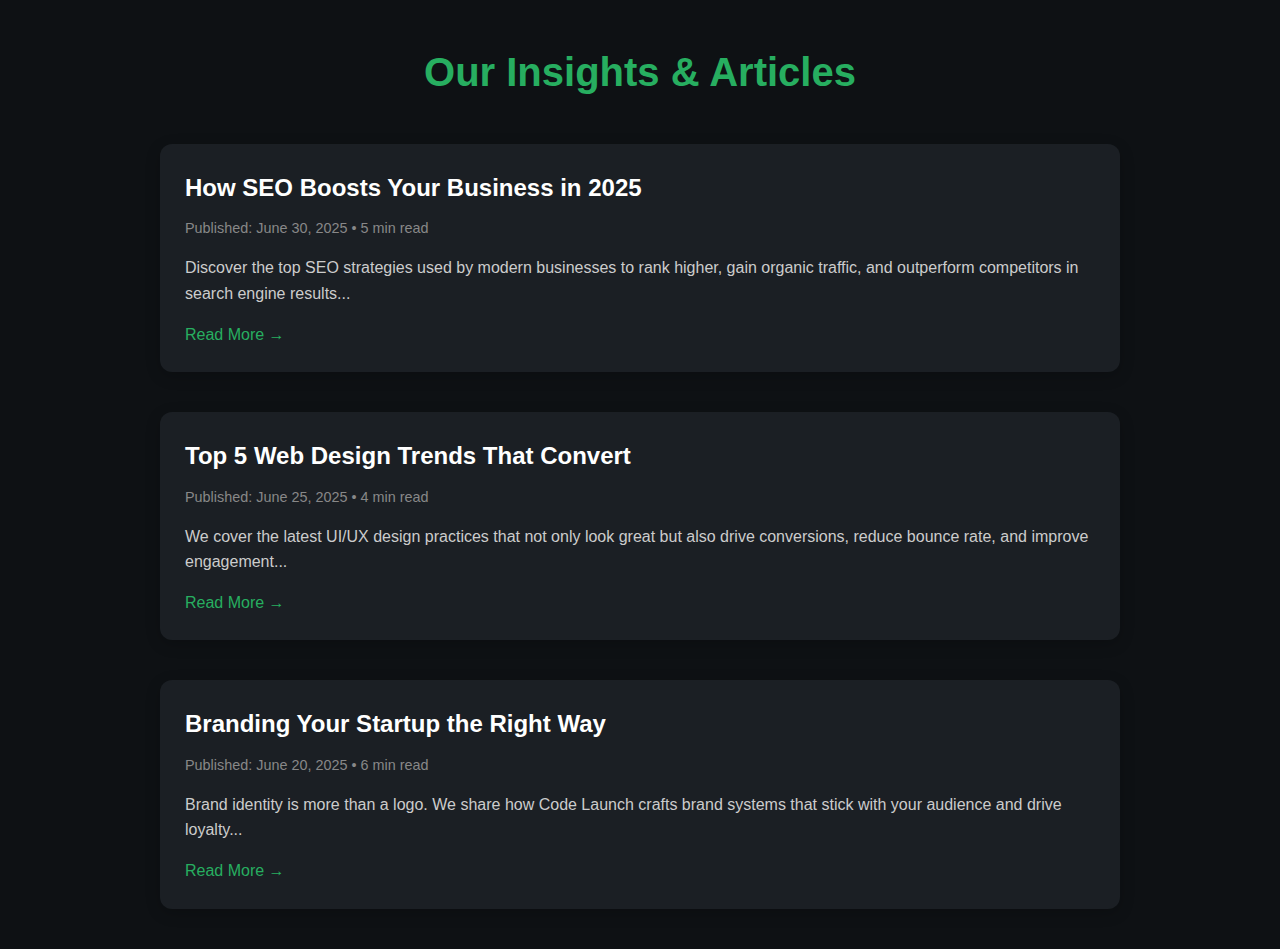
<file: Assist/article.html>
<!DOCTYPE html>
<html lang="en">
<head>
  <meta charset="UTF-8" />
  <meta name="viewport" content="width=device-width, initial-scale=1.0"/>
  <title>Blog & Articles | Code Launch</title>
  <style>
    * {
      box-sizing: border-box;
      margin: 0;
      padding: 0;
    }

    body {
      font-family: sans-serif;
      background-color: #0e1114;
      color: #f1f1f1;
      line-height: 1.6;
    }

    .container {
      max-width: 1000px;
      margin: 0 auto;
      padding: 40px 20px;
    }

    h1.page-title {
      font-size: 2.5rem;
      color:  #27ae60;
      text-align: center;
      margin-bottom: 40px;
    }

    .article-list {
      display: flex;
      flex-direction: column;
      gap: 40px;
    }

    .article {
      background-color: #1b1f24;
      padding: 25px;
      border-radius: 12px;
      box-shadow: 0 4px 15px rgba(0, 0, 0, 0.2);
      transition: transform 0.3s ease;
    }

    .article:hover {
      transform: translateY(-5px);
    }

    .article h2 {
      color: #ffffff;
      margin-bottom: 10px;
    }

    .article .meta {
      color: #888;
      font-size: 0.9rem;
      margin-bottom: 15px;
    }

    .article p {
      color: #ccc;
    }

    .read-more {
      display: inline-block;
      margin-top: 15px;
      color:  #27ae60;
      text-decoration: none;
      font-weight: 500;
    }

    .read-more:hover {
      text-decoration: underline;
    }

    @media (max-width: 768px) {
      h1.page-title {
        font-size: 2rem;
      }

      .article {
        padding: 20px;
      }
    }
  </style>
</head>
<body>

  <div class="container">
    <h1 class="page-title">Our Insights & Articles</h1>

    <div class="article-list">

      <div class="article">
        <h2>How SEO Boosts Your Business in 2025</h2>
        <div class="meta">Published: June 30, 2025 • 5 min read</div>
        <p>Discover the top SEO strategies used by modern businesses to rank higher, gain organic traffic, and outperform competitors in search engine results...</p>
        <a class="read-more" href="https://yoast.com/seo-blog/">Read More →</a>
      </div>

      <div class="article">
        <h2>Top 5 Web Design Trends That Convert</h2>
        <div class="meta">Published: June 25, 2025 • 4 min read</div>
        <p>We cover the latest UI/UX design practices that not only look great but also drive conversions, reduce bounce rate, and improve engagement...</p>
        <a class="read-more" href="https://galvintech.com/the-6-web-design-trends-that-convert/">Read More →</a>
      </div>

      <div class="article">
        <h2>Branding Your Startup the Right Way</h2>
        <div class="meta">Published: June 20, 2025 • 6 min read</div>
        <p>Brand identity is more than a logo. We share how Code Launch crafts brand systems that stick with your audience and drive loyalty...</p>
        <a class="read-more" href="https://www.hubspot.com/startups/branding-for-startups">Read More →</a>
      </div>

    </div>
  </div>

</body>
</html>
</file>
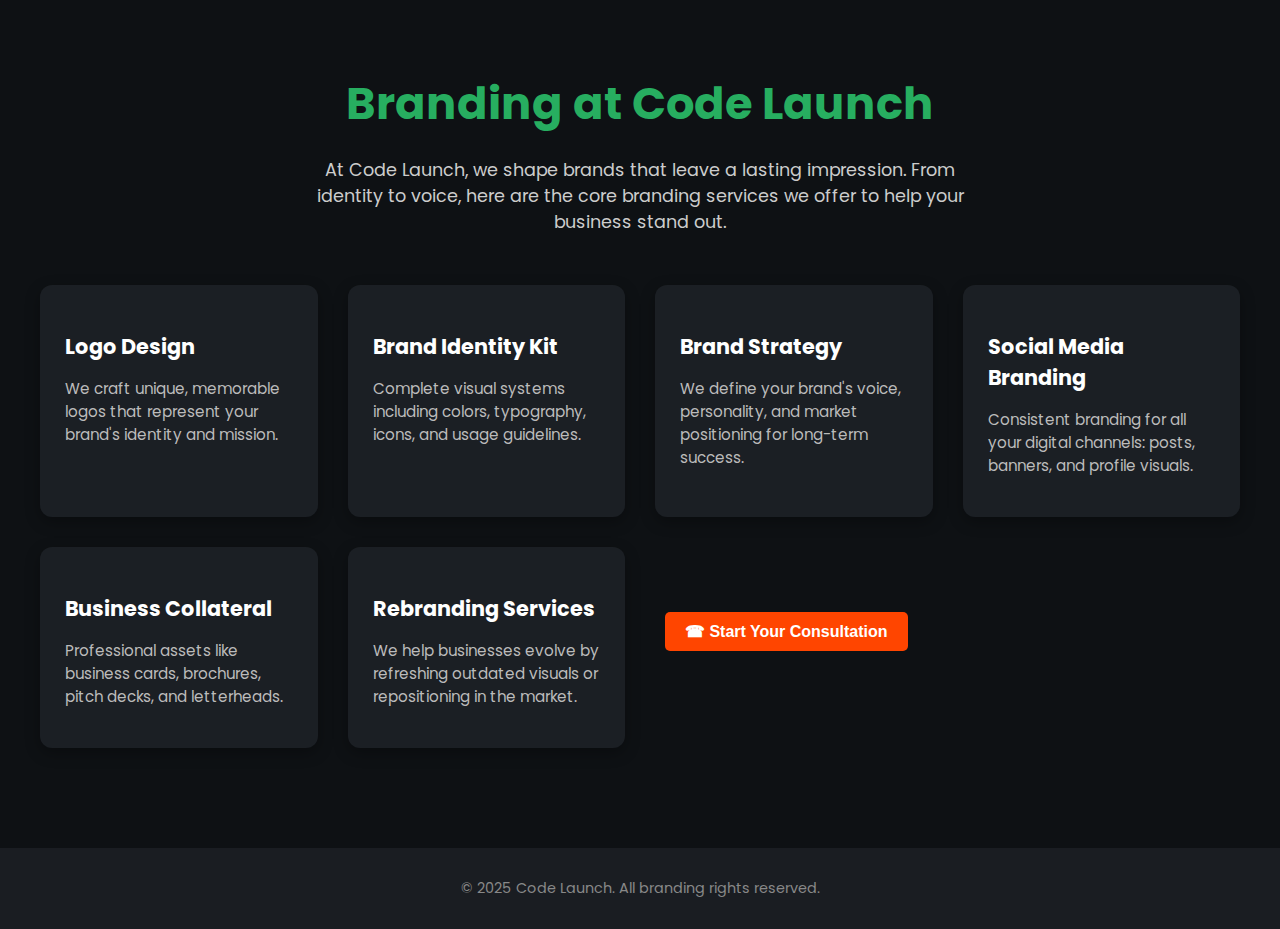
<file: Assist/branding.html>
<!DOCTYPE html>
<html lang="en">
<head>
  <meta charset="UTF-8" />
  <meta name="viewport" content="width=device-width, initial-scale=1.0"/>
  <title>Branding Services | Code Launch</title>
  <link href="https://fonts.googleapis.com/css2?family=Poppins:wght@400;600&display=swap" rel="stylesheet">

  <style>
    body {
      margin: 0;
      font-family: 'Poppins', sans-serif;
      background-color: #0e1114;
      color: #f1f1f1;
    }

    .container {
      max-width: 1200px;
      margin: auto;
      padding: 40px 20px;
    }

    h1 {
      text-align: center;
      font-size: 2.8rem;
      color: #27ae60;
      margin-bottom: 20px;
    }
    h1:hover{
        color: orangered;
    }

    .intro {
      text-align: center;
      color: #ccc;
      font-size: 1.1rem;
      max-width: 700px;
      margin: 0 auto 50px;
    }

    .branding-types {
      display: grid;
      grid-template-columns: repeat(auto-fit, minmax(250px, 1fr));
      gap: 30px;
    }

    .card {
      background-color: #1b1f24;
      padding: 25px;
      border-radius: 12px;
      box-shadow: 0 5px 15px rgba(0, 0, 0, 0.3);
      transition: transform 0.3s ease;
    }

    .card:hover {
      transform: translateY(-5px);
    }

    .card h3 {
      color: #ffffff;
      margin-bottom: 10px;
      font-size: 1.3rem;
    }

    .card p {
      color: #bbb;
      font-size: 0.95rem;
    }

    .b4{
      margin: 0 10px;
      padding: 10px 20px;
      font-size: 1rem;
      border: none;
      color: #ffffff;
      font-weight: 600;
      font-family: sans-serif;
      cursor: pointer;
      margin-top: 65px;
      border-radius: 5px;
      transition: transform 0.3s ease;
      background-color: orangered;
    }

    a{
        text-decoration: none;
        color: white;
    }
    .b4:hover{
        transform: scale(1.1);
        background-color: #27ae60;
    }

    .footer {
      text-align: center;
      padding: 30px 20px;
      font-size: 0.9rem;
      background-color: #1a1d22;
      margin-top: 60px;
      color: #888;
    }

    @media (max-width: 768px) {
      h1 {
        font-size: 2rem;
      }
    }
  </style>
</head>
<body>

  <div class="container">
    <h1>Branding at Code Launch</h1>
    <p class="intro">At Code Launch, we shape brands that leave a lasting impression. From identity to voice, here are the core branding services we offer to help your business stand out.</p>

    <div class="branding-types">

      <div class="card">
        <h3>Logo Design</h3>
        <p>We craft unique, memorable logos that represent your brand's identity and mission.</p>
      </div>

      <div class="card">
        <h3>Brand Identity Kit</h3>
        <p>Complete visual systems including colors, typography, icons, and usage guidelines.</p>
      </div>

      <div class="card">
        <h3>Brand Strategy</h3>
        <p>We define your brand's voice, personality, and market positioning for long-term success.</p>
      </div>

      <div class="card">
        <h3>Social Media Branding</h3>
        <p>Consistent branding for all your digital channels: posts, banners, and profile visuals.</p>
      </div>

      <div class="card">
        <h3>Business Collateral</h3>
        <p>Professional assets like business cards, brochures, pitch decks, and letterheads.</p>
      </div>

      <div class="card">
        <h3>Rebranding Services</h3>
        <p>We help businesses evolve by refreshing outdated visuals or repositioning in the market.</p>
      </div>
      <div class="button">
        <button class="b4"><a href="consulting.html" class="a1">☎ Start Your Consultation</a></button>
      </div>
    </div>
  </div>

  <div class="footer">
    &copy; 2025 Code Launch. All branding rights reserved.
  </div>

</body>
</html>
</file>
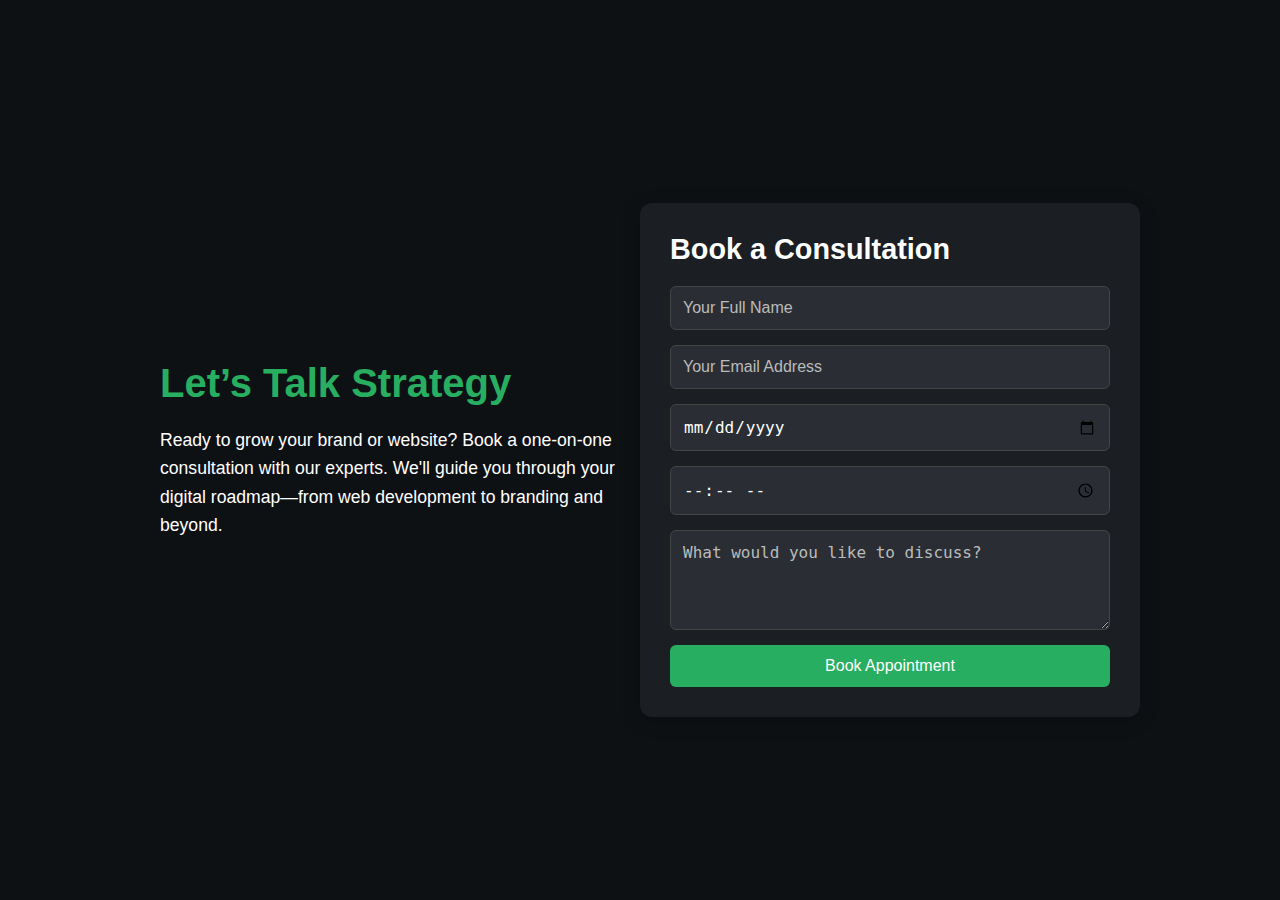
<file: Assist/consulting.html>
<!DOCTYPE html>
<html lang="en">
<head>
  <meta charset="UTF-8" />
  <meta name="viewport" content="width=device-width, initial-scale=1.0"/>
  <title>Book a Consultation | Code Launch</title>
  <style>
    * {
      box-sizing: border-box;
      margin: 0;
      padding: 0;
    }

    body {
      font-family:  sans-serif;
      background-color: #0e1114;
      color: white;
    }

    .consultation-wrapper {
      display: flex;
      min-height: 100vh;
      align-items: center;
      justify-content: center;
      padding: 40px 20px;
      flex-wrap: wrap;
    }

    .consultation-info {
      flex: 1 1 300px;
      padding: 20px;
      max-width: 500px;
    }

    .consultation-info h1 {
      font-size: 2.5rem;
      margin-bottom: 20px;
      color: #27ae60;
    }
    .consultation-info h1:hover{
      color: orangered;
    }

    .consultation-info p {
      font-size: 1.1rem;
      line-height: 1.6;
    }

    .consultation-form {
      background-color: #1b1f24;
      padding: 30px;
      border-radius: 12px;
      box-shadow: 0 4px 20px rgba(0,0,0,0.2);
      flex: 1 1 320px;
      max-width: 500px;
      margin-top: 20px;
    }

    .consultation-form h2 {
      color: #fff;
      margin-bottom: 20px;
      font-size: 1.8rem;
    }

    form {
      display: flex;
      flex-direction: column;
      gap: 15px;
    }

    input, textarea {
      padding: 12px;
      border-radius: 6px;
      border: 1px solid #444;
      background: #2a2e34;
      color: white;
      font-size: 1rem;
    }

    input::placeholder, textarea::placeholder {
      color: #bbb;
    }

    textarea {
      resize: vertical;
      min-height: 100px;
    }

    button {
      padding: 12px;
      font-size: 1rem;
      background-color: #27ae60;
      color: white;
      border: none;
      border-radius: 6px;
      cursor: pointer;
      transition: background 0.3s ease;
    }

    button:hover {
      background-color: orangered;
    }

    @media (max-width: 768px) {
      .consultation-wrapper {
        flex-direction: column;
        text-align: center;
      }

      .consultation-info h1 {
        font-size: 2rem;
      }

      .consultation-form {
        margin-top: 30px;
      }
    }
  </style>
</head>

<body>

  <div class="consultation-wrapper">
    <div class="consultation-info">
      <h1>Let’s Talk Strategy</h1>
      <p>Ready to grow your brand or website? Book a one-on-one consultation with our experts. We'll guide you through your digital roadmap—from web development to branding and beyond.</p>
    </div>

    <div class="consultation-form">
      <h2>Book a Consultation</h2>
      <form action="#" method="POST">
        <input type="text" name="name" placeholder="Your Full Name" required>
        <input type="email" name="email" placeholder="Your Email Address" required>
        <input type="date" name="date" required>
        <input type="time" name="time" required>
        <textarea name="message" placeholder="What would you like to discuss?" required></textarea>
        <button type="submit">Book Appointment</button>
      </form>
    </div>
  </div>
</body>
</html>
</file>
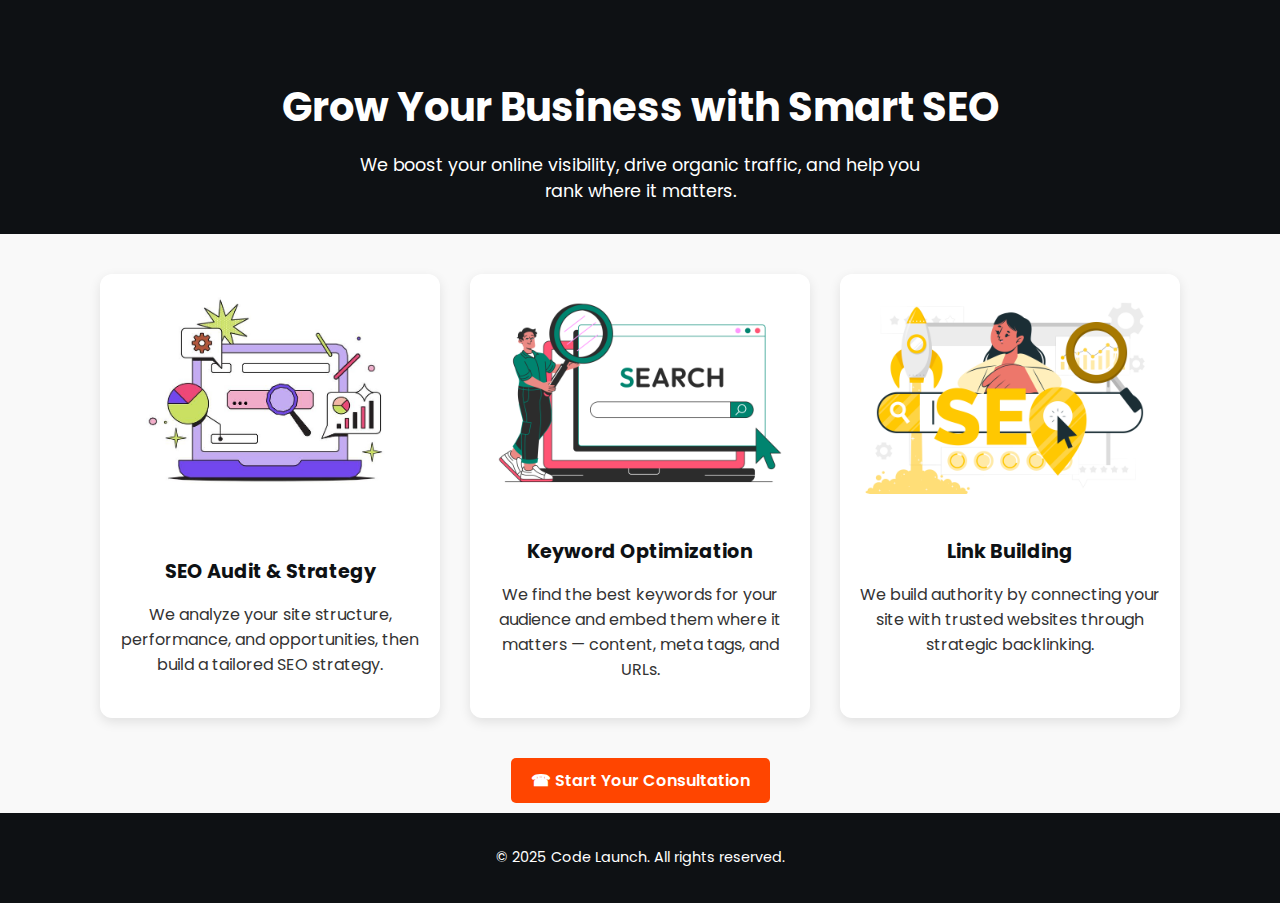
<file: Assist/seo.html>
<!DOCTYPE html>
<html lang="en">
<head>
  <meta charset="UTF-8" />
  <meta name="viewport" content="width=device-width, initial-scale=1.0"/>
  <title>SEO Services | Code Launch</title>
  <link href="https://fonts.googleapis.com/css2?family=Poppins:wght@400;600&display=swap" rel="stylesheet">

  <style>
    body {
      margin: 0;
      font-family: 'Poppins', sans-serif;
      background-color: #f9f9f9;
      color: #333;
    }

    .header {
      text-align: center;
      padding: 50px 20px 30px;
      background-color: #0e1114;
      color: white;
    }

    .header h1 {
      margin-bottom: 15px;
      font-size: 2.5rem;
    }

    .header p {
      max-width: 600px;
      margin: auto;
      font-size: 1.1rem;
    }

    .seo-section {
      display: flex;
      flex-wrap: wrap;
      justify-content: center;
      gap: 30px;
      padding: 40px 20px;
    }

    .seo-card {
      background: white;
      border-radius: 12px;
      box-shadow: 0 4px 12px rgba(0,0,0,0.1);
      padding: 20px;
      width: 300px;
      text-align: center;
      transition: transform 0.3s ease;
    }

    .seo-card:hover {
      transform: translateY(-10px);
    }

    .seo-card img {
      max-width: 100%;
      height: auto;
      margin-bottom: 20px;
      border-radius: 10px;
    }

    .seo-card h2 {
      color: #0e1114;
      font-size: 1.2rem;
      margin-bottom: 10px;
    }

    .footer {
      background-color: #0e1114;
      color: white;
      text-align: center;
      padding: 20px;
      margin-top: 10px;
      font-size: 0.9rem;
    }
    .b1{
    margin: 0 10px;
    padding: 10px 20px;
    font-size: 1rem;
    border: none;
    color: #ffffff;
    font-weight: 600;
    font-family: 'Poppins', sans-serif;
    cursor: pointer;
    border-radius: 5px;
    transition: transform 0.3s ease; /* Smooth zoom */
    background-color: orangered;
  }
  .b1:hover{
    transform: scale(1.1); /* Zooms in 10% */
  }
  .button{
      justify-content: center;
      align-items: center;
      text-align: center;
  }
  a{
      text-decoration: none;
      color: white;
  }

    @media (max-width: 768px) {
      .header h1 {
        font-size: 1.8rem;
      }
      .seo-card {
        width: 90%;
      }
    }
  </style>
</head>

<body>
  <header class="header">
    <h1>Grow Your Business with Smart SEO</h1>
    <p>We boost your online visibility, drive organic traffic, and help you rank where it matters.</p>
  </header>

  <section class="seo-section">
    <div class="seo-card">
      <img src="345b2674-ad03-4b5c-b7bd-df42d7f70f56.jpg" alt="SEO Analysis" />
      <h2>SEO Audit & Strategy</h2>
      <p>We analyze your site structure, performance, and opportunities, then build a tailored SEO strategy.</p>
    </div>
    <div class="seo-card">
      <img src="11605621.jpg" alt="Keyword Optimization" />
      <h2>Keyword Optimization</h2>
      <p>We find the best keywords for your audience and embed them where it matters — content, meta tags, and URLs.</p>
    </div>
    <div class="seo-card">
      <img src="10670006.jpg" alt="Link Building" />
      <h2>Link Building</h2>
      <p>We build authority by connecting your site with trusted websites through strategic backlinking.</p>
    </div>
  </section>
  <div class="button">
    <button class="b1"><a href="consulting.html" class="a3">☎ Start Your Consultation</a></button>
  </div>
  <footer class="footer">
    <p>&copy; 2025 Code Launch. All rights reserved.</p>
  </footer>
</body>
</html>
</file>
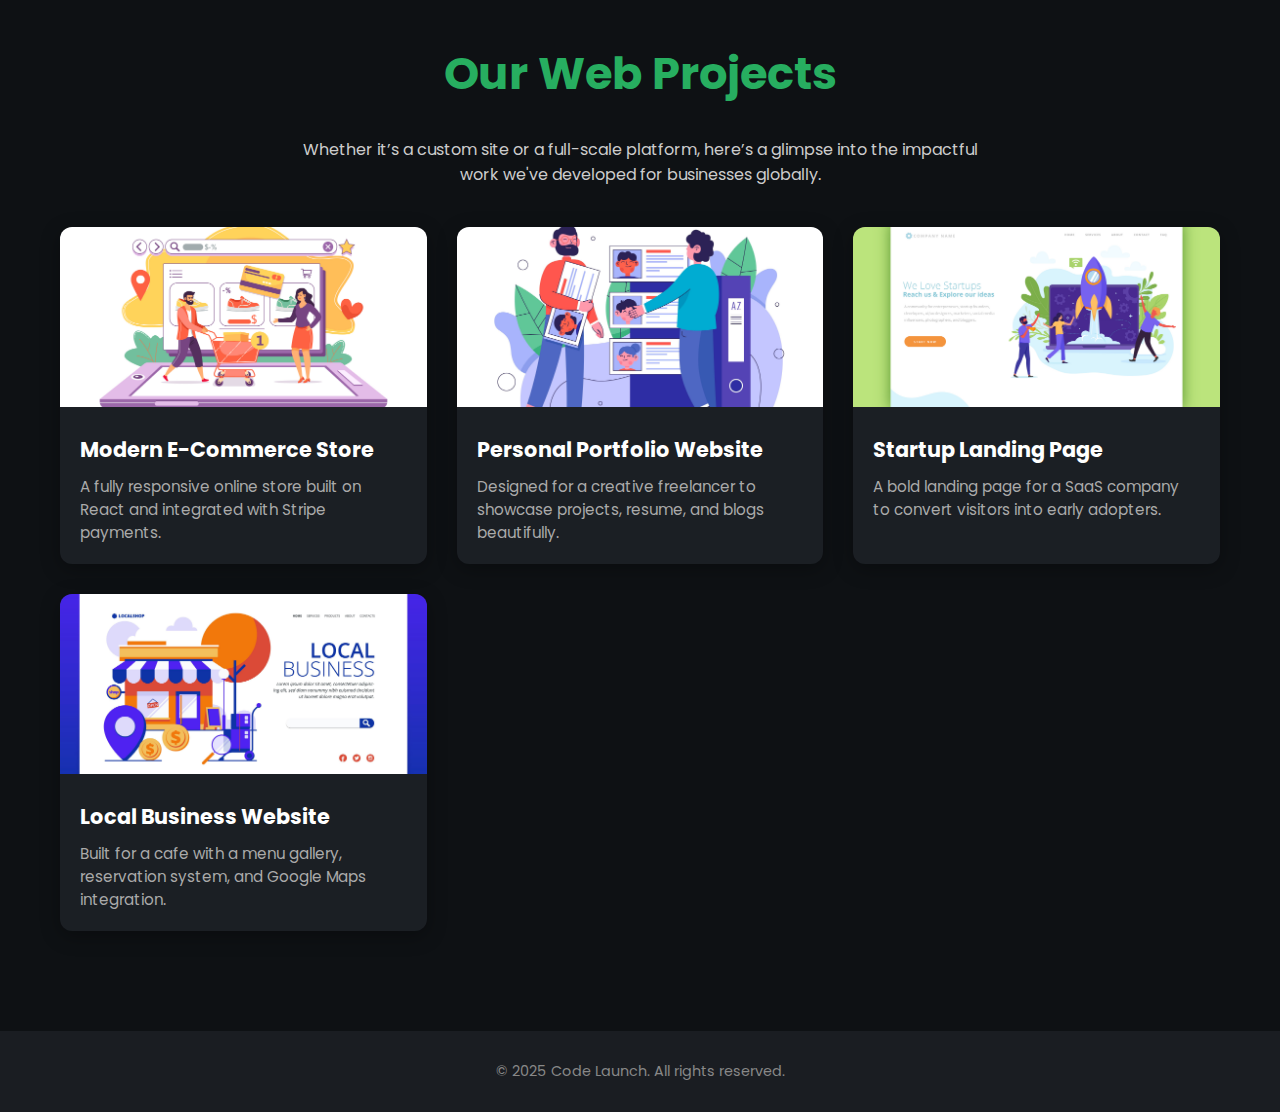
<file: Assist/website.html>
<!DOCTYPE html>
<html lang="en">
<head>
  <meta charset="UTF-8" />
  <meta name="viewport" content="width=device-width, initial-scale=1.0"/>
  <title>Our Web Projects | Code Launch</title>
  <link href="https://fonts.googleapis.com/css2?family=Poppins:wght@400;600&display=swap" rel="stylesheet">

  <style>
    * {
      margin: 0;
      padding: 0;
      box-sizing: border-box;
    }

    body {
      font-family: 'Poppins', sans-serif;
      background-color: #0e1114;
      color: white;
    }

    .container {
      max-width: 1200px;
      margin: auto;
      padding: 40px 20px;
    }
    h1:hover{
      color: orangered;
    }

    h1 {
      text-align: center;
      font-size: 2.8rem;
      color: #27ae60;
      margin-bottom: 30px;
    }

    .intro {
      text-align: center;
      max-width: 700px;
      margin: 0 auto 40px;
      color: #ccc;
    }

    .projects-grid {
      display: grid;
      grid-template-columns: repeat(auto-fit, minmax(280px, 1fr));
      gap: 30px;
    }

    .project-card {
      background-color: #1b1f24;
      border-radius: 12px;
      overflow: hidden;
      box-shadow: 0 5px 20px rgba(0,0,0,0.3);
      transition: transform 0.3s ease;
    }

    .project-card:hover {
      transform: translateY(-5px);
    }

    .project-image {
      width: 100%;
      height: 180px;
      object-fit: cover;
    }

    .project-content {
      padding: 20px;
    }

    .project-content h3 {
      color: #fff;
      font-size: 1.3rem;
      margin-bottom: 10px;
    }

    .project-content p {
      font-size: 0.95rem;
      color: #aaa;
    }

    .footer {
      text-align: center;
      padding: 30px 20px;
      font-size: 0.9rem;
      background-color: #1a1d22;
      margin-top: 60px;
      color: #888;
    }
  </style>
</head>

<body>

  <div class="container">
    <h1>Our Web Projects</h1>
    <p class="intro">Whether it’s a custom site or a full-scale platform, here’s a glimpse into the impactful work we've developed for businesses globally.</p>

    <div class="projects-grid">

      <div class="project-card">
        <img src="2741840.jpg" alt="E-Commerce Project" class="project-image" />
        <div class="project-content">
          <h3>Modern E-Commerce Store</h3>
          <p>A fully responsive online store built on React and integrated with Stripe payments.</p>
        </div>
      </div>

      <div class="project-card">
        <img src="4164538.jpg" alt="Portfolio" class="project-image" />
        <div class="project-content">
          <h3>Personal Portfolio Website</h3>
          <p>Designed for a creative freelancer to showcase projects, resume, and blogs beautifully.</p>
        </div>
      </div>

      <div class="project-card">
        <img src="2301987.jpg" alt="Startup" class="project-image" />
        <div class="project-content">
          <h3>Startup Landing Page</h3>
          <p>A bold landing page for a SaaS company to convert visitors into early adopters.</p>
        </div>
      </div>

      <div class="project-card">
        <img src="4041536.jpg" alt="Business Website" class="project-image" />
        <div class="project-content">
          <h3>Local Business Website</h3>
          <p>Built for a cafe with a menu gallery, reservation system, and Google Maps integration.</p>
        </div>
      </div>

    </div>
  </div>

  <div class="footer">
    &copy; 2025 Code Launch. All rights reserved.
  </div>

</body>
</html>
</file>
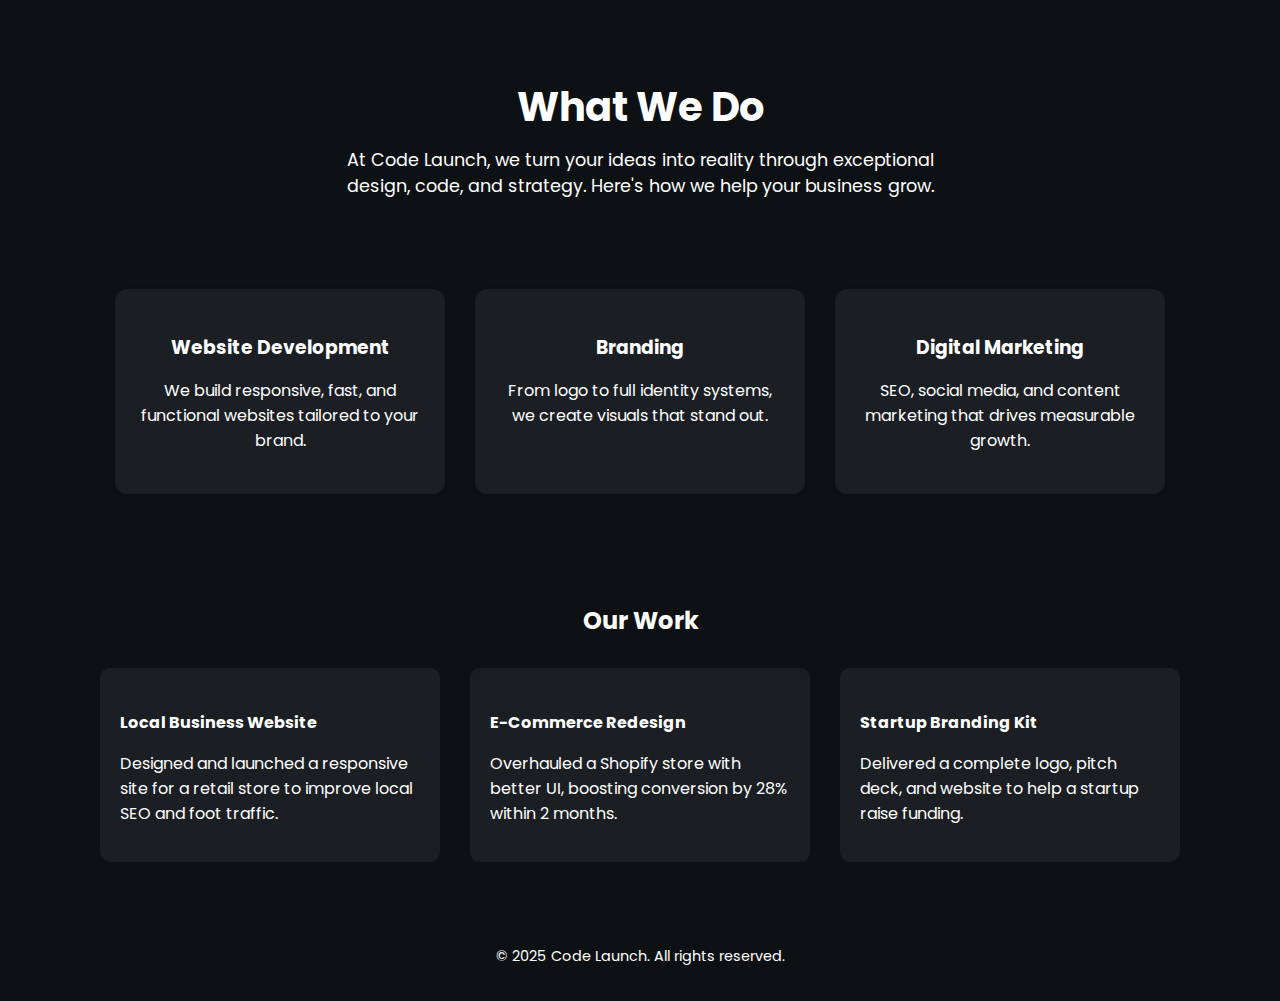
<file: Assist/whatwedo.html>
<!DOCTYPE html>
<html lang="en">
<head>
  <meta charset="UTF-8">
  <meta name="viewport" content="width=device-width, initial-scale=1">
  <title>What We Do | Code Launch</title>
  <link href="https://fonts.googleapis.com/css2?family=Poppins:wght@400;600&display=swap" rel="stylesheet">

  <style>
    body {
      margin: 0;
      font-family: 'Poppins', sans-serif;
      background-color: #0e1114;
      color: white;
    }

    header {
      background-color: #0e1114;
      color: white;
      text-align: center;
      padding: 50px 20px;
    }

    header h1 {
      font-size: 2.5rem;
      margin-bottom: 10px;
    }

    header h1:hover{
      color: orangered;
    }

    header p {
      max-width: 600px;
      margin: auto;
      font-size: 1.1rem;
    }

    .services {
      display: flex;
      flex-wrap: wrap;
      justify-content: center;
      padding: 40px 20px;
      gap: 30px;
    }

    .service-box {
      background: #1b1f24;
      border-radius: 12px;
      box-shadow: 0 4px 12px rgba(0,0,0,0.08);
      padding: 25px;
      width: 280px;
      text-align: center;
    }

    .service-box h3 {
      color: #ffffff;
      margin-bottom: 10px;
    }

    .projects {
      background-color: #0e1114;
      padding: 50px 20px;
      text-align: center;
    }

    .projects h2 {
      margin-bottom: 30px;
      color: white;
    }

    .projects h2:hover{
      color:  #27ae60;
    }

    .project-list {
      display: flex;
      flex-wrap: wrap;
      gap: 30px;
      justify-content: center;
    }

    .project-card {
      width: 300px;
      background: #1b1f24;
      border-radius: 10px;
      padding: 20px;
      text-align: left;
    }

    .project-card h4 {
      margin-bottom: 5px;
      color: #ffffff;
    }

    .footer {
      background-color: #0e1114;
      color: white;
      text-align: center;
      padding: 20px;
      font-size: 0.9rem;
    }

    @media (max-width: 768px) {
      header h1 {
        font-size: 1.8rem;
      }
      .service-box, .project-card {
        width: 90%;
      }
    }
  </style>
</head>

<body>

  <header>
    <h1>What We Do</h1>
    <p>At Code Launch, we turn your ideas into reality through exceptional design, code, and strategy. Here's how we help your business grow.</p>
  </header>

  <section class="services">
    <div class="service-box">
      <h3>Website Development</h3>
      <p>We build responsive, fast, and functional websites tailored to your brand.</p>
    </div>
    <div class="service-box">
      <h3>Branding</h3>
      <p>From logo to full identity systems, we create visuals that stand out.</p>
    </div>
    <div class="service-box">
      <h3>Digital Marketing</h3>
      <p>SEO, social media, and content marketing that drives measurable growth.</p>
    </div>
  </section>

  <section class="projects">
    <h2>Our Work</h2>
    <div class="project-list">
      <div class="project-card">
        <h4>Local Business Website</h4>
        <p>Designed and launched a responsive site for a retail store to improve local SEO and foot traffic.</p>
      </div>
      <div class="project-card">
        <h4>E-Commerce Redesign</h4>
        <p>Overhauled a Shopify store with better UI, boosting conversion by 28% within 2 months.</p>
      </div>
      <div class="project-card">
        <h4>Startup Branding Kit</h4>
        <p>Delivered a complete logo, pitch deck, and website to help a startup raise funding.</p>
      </div>
    </div>
  </section>

  <footer class="footer">
    <p>&copy; 2025 Code Launch. All rights reserved.</p>
  </footer>

</body>
</html>
</file>
